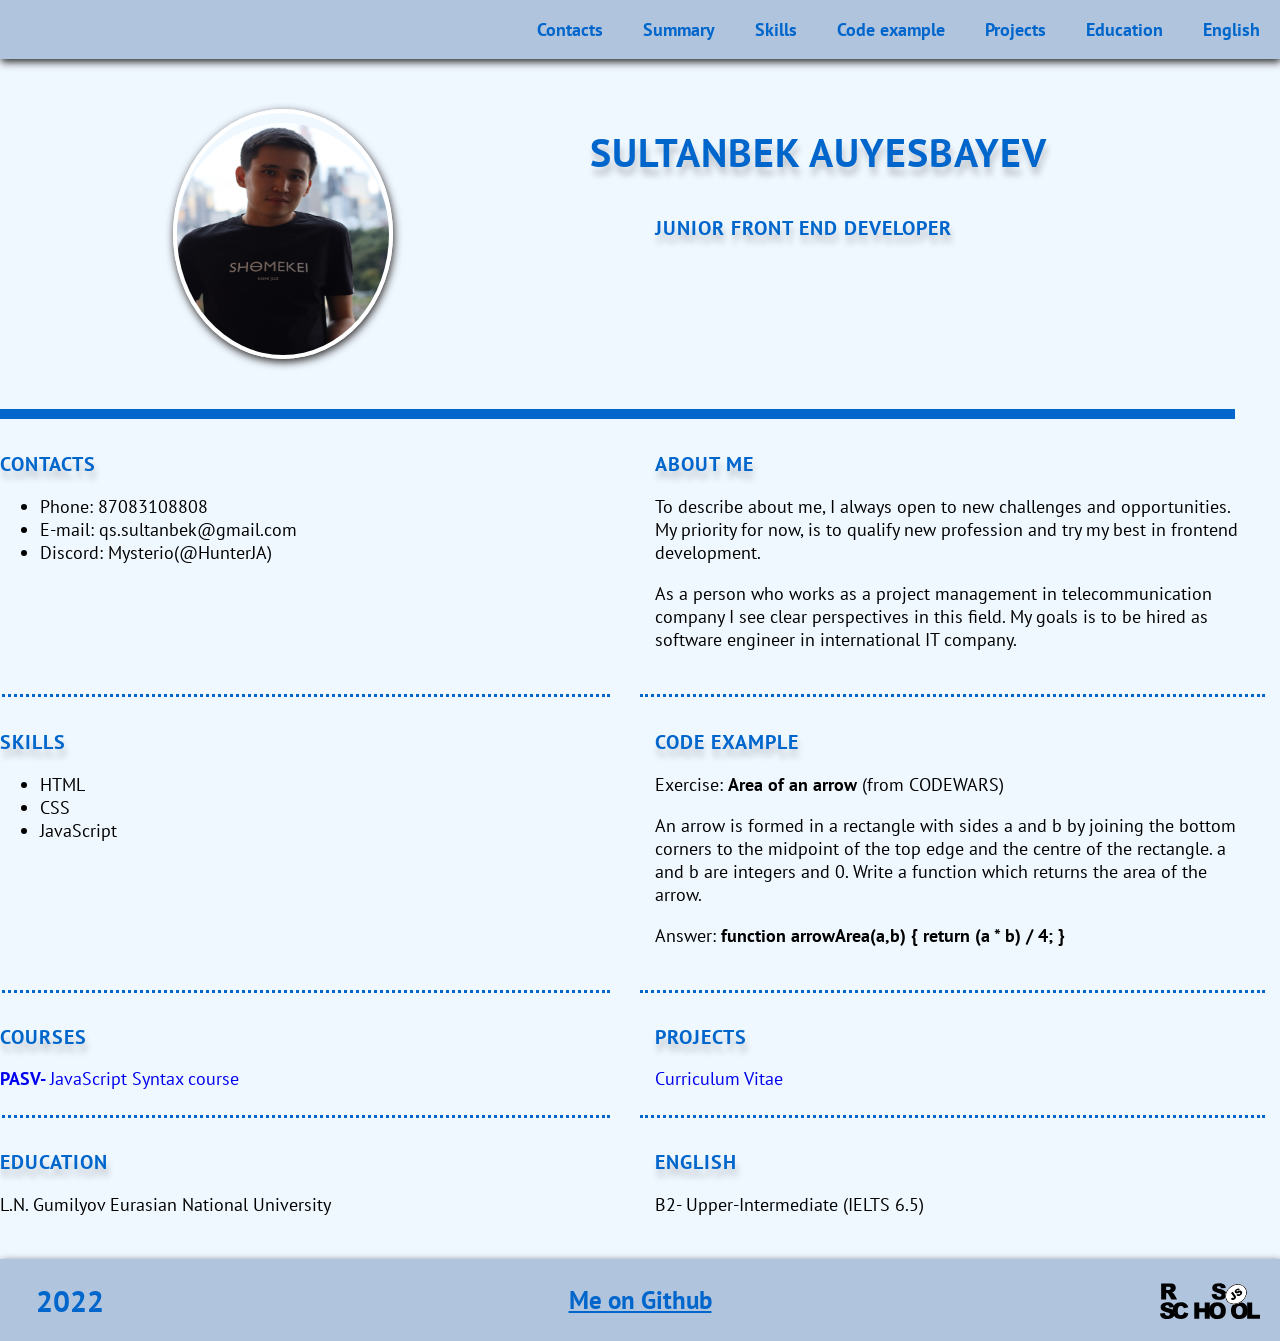
<file: index.html>
<!DOCTYPE html>
<html lang="en">
<head>
<meta charset="utf-8">
<title>Sultanbek Auyesbayev</title>
<meta name="description" content="CV">
<meta name="author" content="SitePoint">
<link rel="stylesheet" href="style.css">
<link rel="icon" href="../rsschool-cv/assets/icon-cv-11.jpg">
<link rel="preconnect" href="https://fonts.googleapis.com">
<link rel="preconnect" href="https://fonts.gstatic.com" crossorigin>
<link href="https://fonts.googleapis.com/css2?family=PT+Sans:ital,wght@0,400;0,700;1,400;1,700&display=swap" rel="stylesheet">
</head>
<body>
<header class="header">
<div class="container header-container"></div>
<nav class="nav">
<ul class="nav-list">
<li class="nav-item"><a href="#contacts" class="nav-link">Contacts</a></li>
<li class="nav-item"><a href="#summary" class="nav-link">Summary</a></li>
<li class="nav-item"><a href="#skills" class="nav-link">Skills</a></li>
<li class="nav-item"><a href="#code" class="nav-link">Code example</a></li>
<li class="nav-item"><a href="#projects" class="nav-link">Projects</a></li>
<li class="nav-item"><a href="#education" class="nav-link">Education</a></li>
<li class="nav-item"><a href="#english" class="nav-link">English</a></li>
</ul>
</nav>
</header>
<main class="main">
<div class="container main-container">
<section class="section section-profile" id="profile"><img src="./assets/IMG_3637.JPG" alt="Avatar" class="image">
<div class="title-profile"><h1 class="section-title"><span class="name">Sultanbek Auyesbayev</span></h1>
<h3 class="section-title">Junior Front end developer</h3></div></section>
<section class="section" id="contacts"><h2 class="section-title">Contacts</h2>
<ul class="contacts-list">
<li>Phone: 87083108808</li>
<li>E-mail: qs.sultanbek@gmail.com</li>
<li>Discord: Mysterio(@HunterJA)</li>
</ul>
</section>
<section class="section" id="summary"><h2 class="section-title">About me</h2>
<p class="summary-info">To describe about me, I always open to new challenges and opportunities. My priority for now, is to qualify new profession and try my best in frontend development.</p>
<p>As a person who works as a project management in telecommunication company I see clear perspectives in this field. My goals is to be hired as software engineer in international IT company.</p>
</section>
<section class="section" id="skills"><h2 class="section-title">Skills</h2>
<ul class="skills-info">
<li>HTML</li>
<li>CSS</li>
<li>JavaScript</li>
</ul>
</section>
<section class="section" id="code"><h2 class="section-title">Code example</h2>
<p>Exercise: <span class="code-example">Area of an arrow</span> (from CODEWARS)</p>
<p>An arrow is formed in a rectangle with sides a and b by joining the bottom corners to the midpoint of the top edge and the centre of the rectangle. a and b are integers and 0. Write a function which returns the area of the arrow.</p>
<p>Answer: <span class="code-example">function arrowArea(a,b) { return (a * b) / 4; }</span></p>
</section>
<section class="section" id="courses"><h2 class="section-title">Courses</h2>
<a href="https://localcoding.us/" class="courses-link"><span class="courses-name">PASV- </span>JavaScript Syntax course</a>
</section>
<section class="section" id="projects"><h2 class="section-title">Projects</h2>
<a href="https://hunterja.github.io/rsschool-cv-old/" class="projects-link">Curriculum Vitae</a>
</section>
<section class="section section-study" id="education"><h2 class="section-title">Education</h2>
<p>L.N. Gumilyov Eurasian National University</p>
</section>
<section class="section section-language" id="english"><h2 class="section-title">English</h2>
<p>B2- Upper-Intermediate (IELTS 6.5)</p>
</section>
</div>
</main>
<footer class="footer">
<div class="footer-year">2022</div>
<div class="footer-github">
<a href="https://github.com/HunterJA" class="gihub-link">Me on Github</a>
</div>
<div class="footer-rsschool">
<a href="https://rs.school/js/" class="logo"><img src="./images/rs_school_js.svg" alt="rsschool_link"></a>
</div>
</footer>
</body>
</html>
</file>
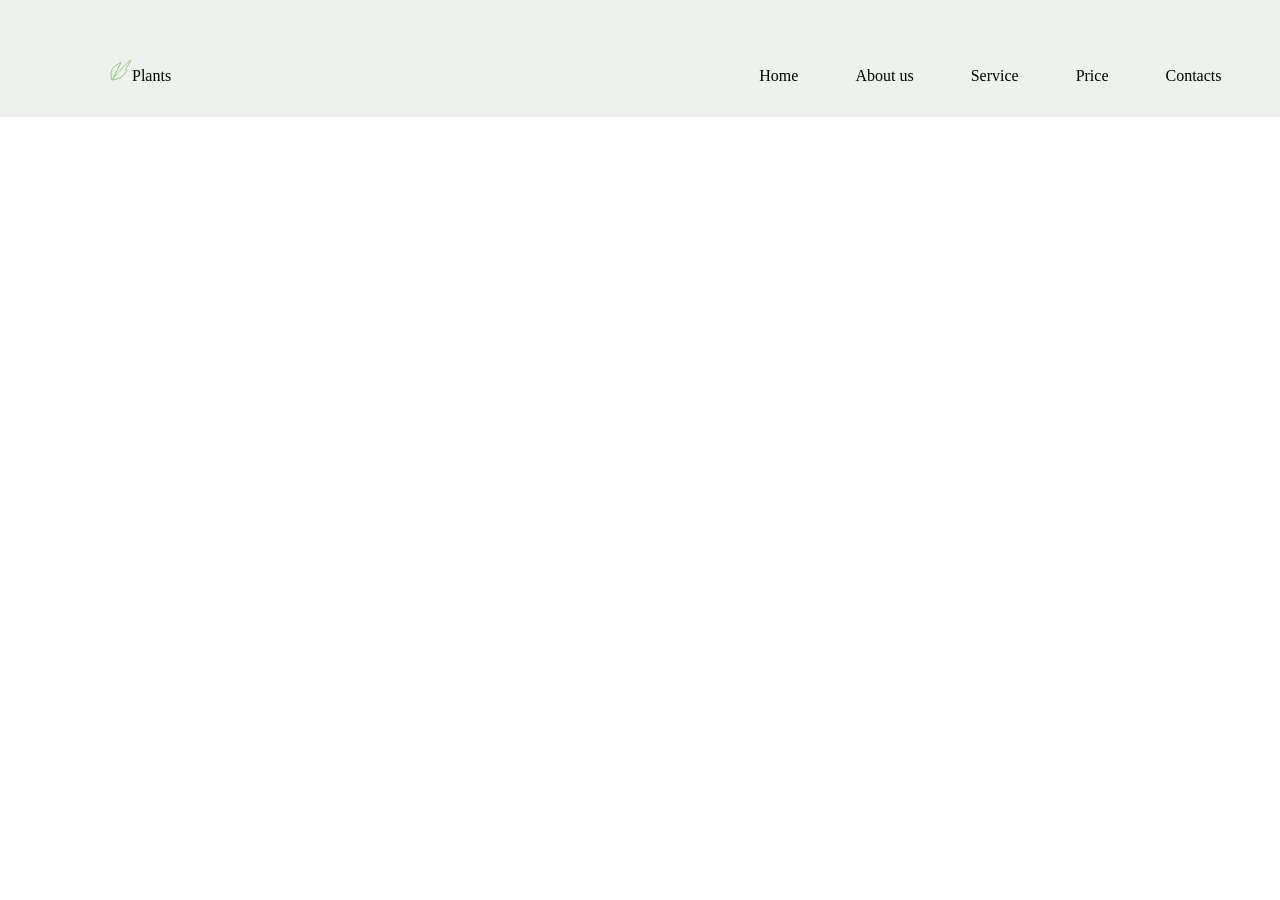
<file: plants/index.html>
<!DOCTYPE html>
<html lang="en">
<head>
	<meta charset="UTF-8">
	<meta http-equiv="X-UA-Compatible" content="IE=edge">
	<meta name="viewport" content="width=device-width, initial-scale=1.0">
	<title>Plants</title>
	<link rel="icon" href="./images/favicons/icon.ico">
	<link rel="preconnect" href="https://fonts.googleapis.com">
	<link rel="preconnect" href="https://fonts.gstatic.com" crossorigin>
	<link href="https://fonts.googleapis.com/css2?family=Inika:wght@400;700&family=Inter:wght@400;700&display=swap" rel="stylesheet">
	<link rel="stylesheet" href="style.css">
</head>
<body>
	<header class="header">
		<div class="header container">
			<ul class="nav-list">
				<li class="logo-item"><img class="logo" src="./images/favicons/logo_vector.svg" alt="logo"><a href="#home" class="logo">Plants</a></li>
				<li class="nav-item"><a href="#home" class="nav-link">Home</a></li>
				<li class="nav-item"><a href="#about_us" class="nav-link">About us</a></li>
				<li class="nav-item"><a href="#service" class="nav-link">Service</a></li>
				<li class="nav-item"><a href="#price" class="nav-link">Price</a></li>
				<li class="nav-item"><a href="#contacts" class="nav-link">Contacts</a></li>
			</ul>
		</div>
	</header>
	<main class="main">
		<div class="main container"></div>
	</main>
	<footer class="footer">
		<div class="footer container"></div>
	</footer>
</body>
</html>
</file>
<file: style.css>
* {
	box-sizing: border-box;
}

html {
	scroll-behavior: smooth;
}

.container {
    max-width: 1440px;
    margin: 0 auto;
  }

header {
	background-color: #B0C4DE;
	box-shadow: 1px 3px 8px rgb(41 40 40);
}


body {
	font-family: 'PT Sans', sans-serif;
	min-height: 100vh;
	margin: 0;
	padding: 0;
	display: flex;
	flex-direction: column;
	justify-content: space-between;
	font-size: 18px;
	background-color: #F0F8FF;
}

.main-container {
	display: flex;
	flex-wrap: wrap;
	justify-content: space-between;
	padding: 0 15px;
  }

.image {
	border-radius: 60%;
	border: 4px solid white;
	box-shadow: 1px 3px 8px rgb(41 40 40);
	width: 220px;
	height: 250px;
	object-fit: fill;
	padding-top: 10px;
}

.section {
	width: 50%;
	border-bottom: 3px dotted #0066CC;
	border-width: 1;
	padding: 15px;
	padding-bottom: 25px;
	margin-left: -30px
}

.section-profile {
	display: flex;
	justify-content: space-evenly;
	width: 100%;
	padding: 50px 20px;
	border-bottom: 10px solid #0066CC;
}

.section-study {
	border-style: hidden;
}

.section-language {
	border-style: hidden;
}
span.name {
	font-size: 40px;
	color: #0066CC;
	padding: 0 0 0 30px;
}

span.profession {
	font-size: 20px;
	line-height: 37px;
	font-weight: bold;
	color: #0066CC;
	padding-left: 30px;
}


.section-title {
	font-size: 20px;
	font-weight: bold;
	text-transform: uppercase;
	letter-spacing: 1px;
	color: #0066CC;
	text-shadow: 2px 8px 6px rgba(0,0,0,0.2),
				 0px -5px 35px rgba(255,255,255,0.3);
}

.title-profile {
	display: flex;
	flex-direction: column;
	text-align: center;
}

.nav-list {
	display: flex;
	justify-content: flex-end;
	align-items: center;
	list-style: none;
	font-weight: bold;
}

.nav-link {
	padding: 0 20px;
	line-height: 1.3;
	text-decoration: none;
	color: #0066CC;
	transition: color 0.5s;
}

.nav-link:hover {
	color: black;
}

.code-example {
	font-weight: bold;
}

.courses-name {
	font-weight: bold;
}

.courses-link {
	text-decoration: none;
}

.courses-link:hover {
	color: black;
}

.projects-link {
	text-decoration: none;
}

.projects-link:hover {
	color:black;
}

.footer-year {
	width: 100px;
	text-align: center;
	font-size: 30px;
	line-height: 37px;
	font-weight: bold;
	color: #0066CC;
}

.gihub-link	{
	font-size: 25px;
	font-weight: bold;
	color: #0066CC;
}

.footer {
	display: flex;
	justify-content: space-between;
	align-items: center;
	padding: 20px;
	background-color: #B0C4DE;
	box-shadow: 1px 3px 8px rgb(41 40 40);
}

.footer-rsschool > a > img {
	width: 100px;;
	position: relative;
	top: 3px;
}

@media (max-width: 768px) {
	.section {
	  width: 100%;
	}
}
</file>
<file: plants/style.css>
* {
  box-sizing: border-box;
}

html {
  scroll-behavior: smooth;
}

body {
  min-height: 100vh;
  margin: 0;
  padding: 0;
  display: flex;
  flex-direction: column;
  justify-content: space-between;
}

header {
  background-color: #EDF2EC;;
  padding-top: 35px;
}

.container {
  max-width: 1440px;
  margin: 0 auto;
  flex-wrap:nowrap;
  }

.nav-list {
  display:flex;
  justify-content: flex-end;
  align-items: baseline;
  list-style: none;
  margin-right: 30px;
}

.logo-item {
  flex-grow: 1;
  margin-left: 70px
}

.logo {
  text-decoration: none;
  color:rgb(0, 0, 0);
}

.logo:hover{
  color: #E06733;
  font-weight: 700;
}

.nav-link {
  padding: 0 28.5px;
  line-height: 50px;
  font-weight: 400;
  text-decoration: none;
  color: rgb(0, 0, 0);
}

.nav-link:hover {
  color: #E06733;
  font-weight: 700;
}
</file>
